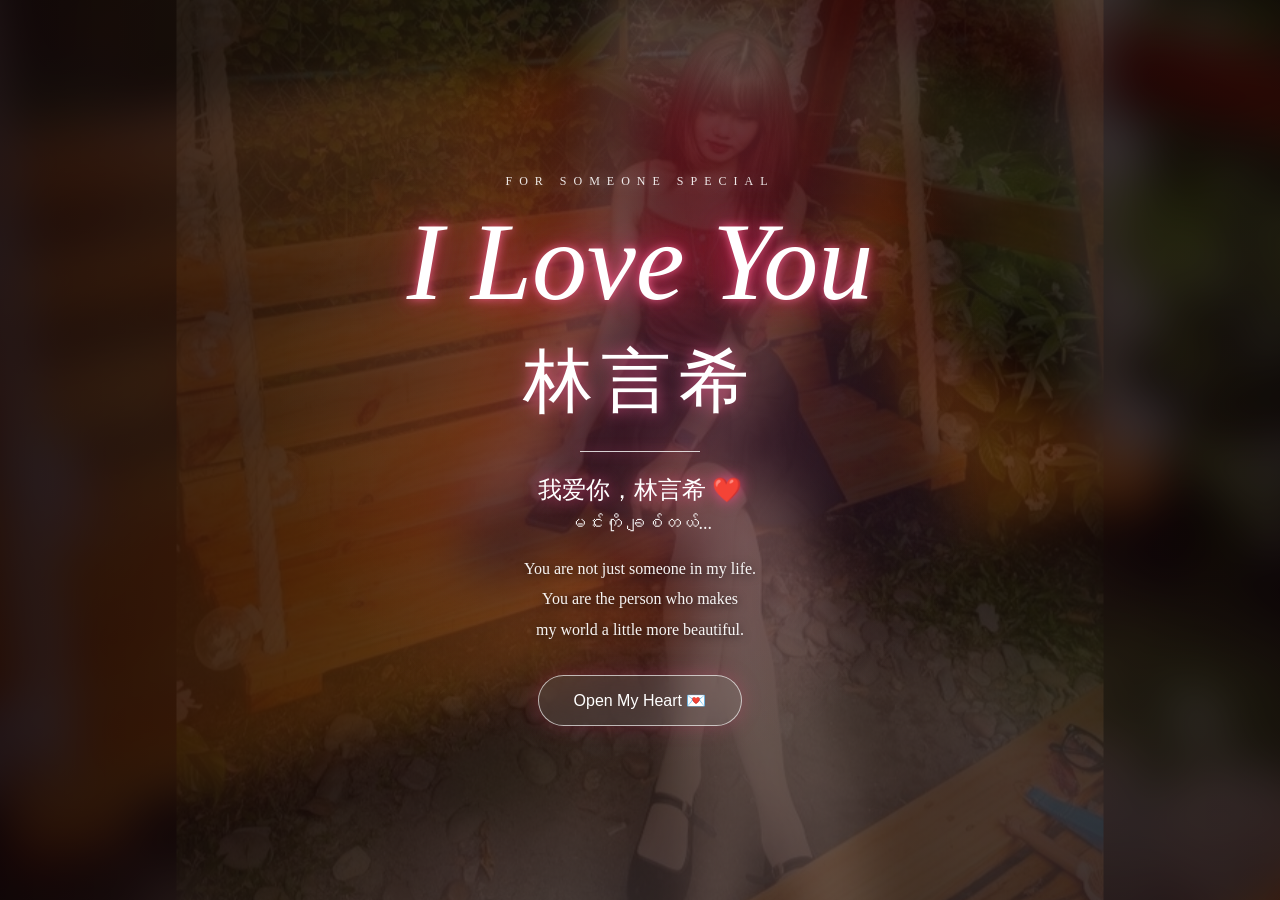
<file: index.html>
<!DOCTYPE html>
<html lang="en">

<head>
    <meta charset="UTF-8">

    <meta name="viewport"
          content="width=device-width, initial-scale=1.0">

    <meta http-equiv="Cache-Control" content="no-cache, no-store, must-revalidate">
    <meta http-equiv="Pragma" content="no-cache">
    <meta http-equiv="Expires" content="0">

    <title>For 林言希 ❤️</title>

    <link rel="stylesheet"
          href="./static/style.css?v=20261028b">
</head>

<body>

    <!-- Background -->
    <div class="background"></div>

    <!-- Dark overlay -->
    <div class="overlay"></div>


    <!-- Floating hearts -->
    <div id="heart-container"></div>
    


    <!-- Main content -->
    <main class="content">

        <p class="small-title">
            FOR SOMEONE SPECIAL
        </p>

        <h1>
            I Love You
        </h1>

        <h2>
            林言希
        </h2>

        <div class="line"></div>

        <p class="chinese">
            我爱你，林言希 ❤️
        </p>

        <p class="burmese">
            မင်းကို ချစ်တယ်...
        </p>

        <p class="message">
            You are not just someone in my life.
            <br>
            You are the person who makes
            <br>
            my world a little more beautiful.
        </p>


        <button type="button" onclick="openLetter()">
            Open My Heart 💌
        </button>


        <!-- Love Letter -->
        <div id="letter">

            <div class="letter-box">

                <div class="close"
                     onclick="closeLetter()">
                    ×
                </div>

                <h3>
                    To 林言希 ❤️
                </h3>

                <p>
                    我爱你，不只是今天，
                    而是每一个有你的日子。
                </p>

                <p>
                    မင်းနဲ့တွေ့ခဲ့ရတာ
                    ငါ့ဘဝရဲ့ အလှဆုံးအရာတွေထဲက
                    တစ်ခုပါ။
                </p>

                <p>
                    No matter where life takes us,
                    I will always have a special place
                    for you in my heart.
                </p>

                <h4>
                    I love you, Mama ❤️
                </h4>

                <p class="signature">
                    — Yours, forever.
                </p>

            </div>

        </div>

    </main>


    <script src="./static/script.js?v=20261028b"></script>

</body>

</html>
</file>
<file: static/style.css>
﻿* {
    margin: 0;
    padding: 0;
    box-sizing: border-box;
}

body {
    width: 100%;
    height: 100vh;

    overflow: hidden;

    font-family: Georgia, "Times New Roman", serif;

    color: white;

    background: #14030a;
}


/* =================================
   BACKGROUND PHOTO
================================= */

.background {
    position: fixed;

    inset: 0;

    width: 100%;
    height: 100%;

    background-image: url("./image.png");

    background-size: contain;

    background-position: center;

    background-repeat: no-repeat;

    background-color: #14030a;

    transform: scale(1.03);

    z-index: -3;

    animation: slowZoom 18s ease-in-out infinite alternate;
}

.background::before {
    content: "";
    position: absolute;
    inset: -30px;
    background-image: url("./image.png");
    background-size: cover;
    background-position: center;
    filter: blur(22px) brightness(0.55);
    opacity: 0.82;
    transform: scale(1.08);
}


/* =================================
   DARK ROMANTIC OVERLAY
================================= */

.overlay {
    position: fixed;

    inset: 0;

    z-index: -2;

    background:
        linear-gradient(
            90deg,
            rgba(10, 0, 5, 0.72) 0%,
            rgba(10, 0, 5, 0.35) 45%,
            rgba(10, 0, 5, 0.50) 100%
        );

    pointer-events: none;
}


/* =================================
   SOFT LIGHT
================================= */

body::after {

    content: "";

    position: fixed;

    inset: 0;

    background:
        radial-gradient(
            circle at 50% 45%,
            rgba(255, 100, 160, 0.18),
            transparent 45%
        );

    z-index: -1;

    pointer-events: none;
}


/* =================================
   CONTENT
================================= */

.content {

    position: relative;

    width: 100%;
    height: 100vh;

    display: flex;

    flex-direction: column;

    justify-content: center;

    align-items: center;

    text-align: center;

    padding: 20px;

}


/* =================================
   TOP TEXT
================================= */

.small-title {

    font-size: 12px;

    letter-spacing: 7px;

    margin-bottom: 18px;

    opacity: 0.9;

    text-shadow:
        0 0 15px rgba(255,255,255,0.5);
}


/* =================================
   I LOVE YOU
================================= */

h1 {

    font-size: clamp(55px, 9vw, 110px);

    font-style: italic;

    font-weight: normal;

    line-height: 1;

    color: #fff;

    text-shadow:
        0 0 10px rgba(255, 100, 150, 0.9),
        0 0 30px rgba(255, 50, 120, 0.6),
        0 0 60px rgba(255, 30, 100, 0.4);

    animation:
        titleAppear 1.5s ease,
        titleGlow 3s ease-in-out infinite alternate;
}


/* =================================
   NAME
================================= */

h2 {

    margin-top: 18px;

    font-size: clamp(38px, 6vw, 70px);

    font-weight: normal;

    letter-spacing: 8px;

    color: #fff;

    text-shadow:
        0 0 15px rgba(255, 100, 160, 0.8);

    animation: nameAppear 2s ease;
}


/* =================================
   LINE
================================= */

.line {

    width: 120px;

    height: 1px;

    margin: 22px auto;

    background: rgba(255,255,255,0.8);

    box-shadow:
        0 0 12px rgba(255,100,150,0.8);
}


/* =================================
   CHINESE
================================= */

.chinese {

    font-size: 24px;

    margin-bottom: 7px;

    color: #fff;

    text-shadow:
        0 0 15px rgba(255,80,140,0.9);
}


.burmese {

    font-size: 18px;

    margin-bottom: 20px;

    opacity: 0.95;
}


/* =================================
   MESSAGE
================================= */

.message {

    font-size: 16px;

    line-height: 1.9;

    margin-bottom: 30px;

    color: rgba(255,255,255,0.95);

    text-shadow:
        0 2px 10px rgba(0,0,0,0.7);
}


/* =================================
   BUTTON
================================= */

button {

    position: relative;

    padding: 15px 35px;

    border-radius: 50px;

    border: 1px solid rgba(255,255,255,0.65);

    background:
        rgba(255,255,255,0.10);

    backdrop-filter: blur(12px);

    color: white;

    font-size: 16px;

    cursor: pointer;

    overflow: hidden;

    transition: all 0.4s ease;

    box-shadow:
        0 0 20px rgba(255,70,130,0.25);
}


button:hover {

    transform: translateY(-3px) scale(1.06);

    background:
        rgba(255,70,130,0.35);

    box-shadow:
        0 0 30px rgba(255,70,130,0.7);
}


/* =================================
   HEART PARTICLES
================================= */

#heart-container {
    position: fixed;
    inset: 0;
    overflow: hidden;
    pointer-events: none;
    z-index: 2;
}

.heart-particle,
.sparkle-particle,
.petal-particle {
    position: absolute;
    bottom: -50px;
    line-height: 1;
    user-select: none;
    opacity: 0;
    animation: loveFloat linear forwards;
}

.heart-particle {
    color: #ff6b9d;
    text-shadow: 0 0 7px rgba(255, 107, 157, 0.95), 0 0 18px rgba(255, 50, 120, 0.75);
}

.sparkle-particle {
    color: #fff8dc;
    text-shadow: 0 0 8px rgba(255, 255, 255, 0.95);
}

.petal-particle {
    color: rgba(255, 174, 204, 0.82);
    text-shadow: 0 0 12px rgba(255, 110, 160, 0.55);
}


/* =================================
   LOVE LETTER
================================= */

#letter {

    position: fixed;

    inset: 0;

    display: none;

    justify-content: center;

    align-items: center;

    padding: 20px;

    background:
        rgba(5,0,3,0.72);

    backdrop-filter: blur(12px);

    z-index: 20;
}


.letter-box {

    position: relative;

    width: 100%;

    max-width: 560px;

    padding: 45px 35px;

    border-radius: 25px;

    background:
        linear-gradient(
            145deg,
            rgba(70,10,35,0.94),
            rgba(20,2,12,0.94)
        );

    border:
        1px solid rgba(255,150,190,0.35);

    box-shadow:
        0 0 60px rgba(255,40,120,0.4);

    animation: letterOpen 0.7s ease;
}


.letter-box h3 {

    font-size: 30px;

    margin-bottom: 25px;

    color: #ff91b7;

    text-shadow:
        0 0 15px rgba(255,60,130,0.8);
}


.letter-box p {

    line-height: 1.9;

    margin: 15px 0;

    color: #f8e7ee;
}


.letter-box h4 {

    margin-top: 25px;

    font-size: 22px;

    color: #ff6e9f;
}


.signature {

    font-style: italic;

    opacity: 0.7;
}


/* =================================
   CLOSE BUTTON
================================= */

.close {

    position: absolute;

    top: 15px;

    right: 20px;

    font-size: 30px;

    cursor: pointer;

    opacity: 0.7;
}


.close:hover {

    color: #ff6e9f;

    opacity: 1;
}


/* =================================
   ANIMATIONS
================================= */

@keyframes loveFloat {
    0% {
        transform: translate3d(0, 0, 0) rotate(-12deg) scale(0.45);
        opacity: 0;
    }
    12% {
        opacity: 0.85;
    }
    45% {
        transform: translate3d(24px, -52vh, 0) rotate(140deg) scale(1);
        opacity: 0.8;
    }
    100% {
        transform: translate3d(var(--sway), -115vh, 0) rotate(420deg) scale(1.35);
        opacity: 0;
    }
}


@keyframes slowZoom {

    from {
        transform: scale(1.01);
    }

    to {
        transform: scale(1.03);
    }
}


@keyframes titleAppear {

    from {

        opacity: 0;

        transform:
            translateY(-50px)
            scale(0.9);
    }

    to {

        opacity: 1;

        transform:
            translateY(0)
            scale(1);
    }
}


@keyframes titleGlow {

    from {

        text-shadow:
            0 0 10px rgba(255,100,150,0.5),
            0 0 30px rgba(255,50,120,0.3);
    }

    to {

        text-shadow:
            0 0 15px rgba(255,100,150,1),
            0 0 40px rgba(255,50,120,0.8),
            0 0 70px rgba(255,30,100,0.5);
    }
}


@keyframes nameAppear {

    from {

        opacity: 0;

        transform:
            translateY(30px);
    }

    to {

        opacity: 1;

        transform:
            translateY(0);
    }
}


@keyframes letterOpen {

    from {

        opacity: 0;

        transform:
            scale(0.75)
            translateY(40px);
    }

    to {

        opacity: 1;

        transform:
            scale(1)
            translateY(0);
    }
}


/* =================================
   MOBILE
================================= */

@media (max-width: 600px) {

    .background {
        background-position: center;
        transform: scale(1.01);
    }

    .small-title {

        font-size: 9px;

        letter-spacing: 4px;
    }

    h1 {

        font-size: 55px;
    }

    h2 {

        font-size: 35px;

        letter-spacing: 4px;
    }

    .message {

        font-size: 14px;
    }

}

@media (prefers-reduced-motion: reduce) {
    *, *::before, *::after {
        animation-duration: 0.01ms !important;
        animation-iteration-count: 1 !important;
    }
}
</file>
